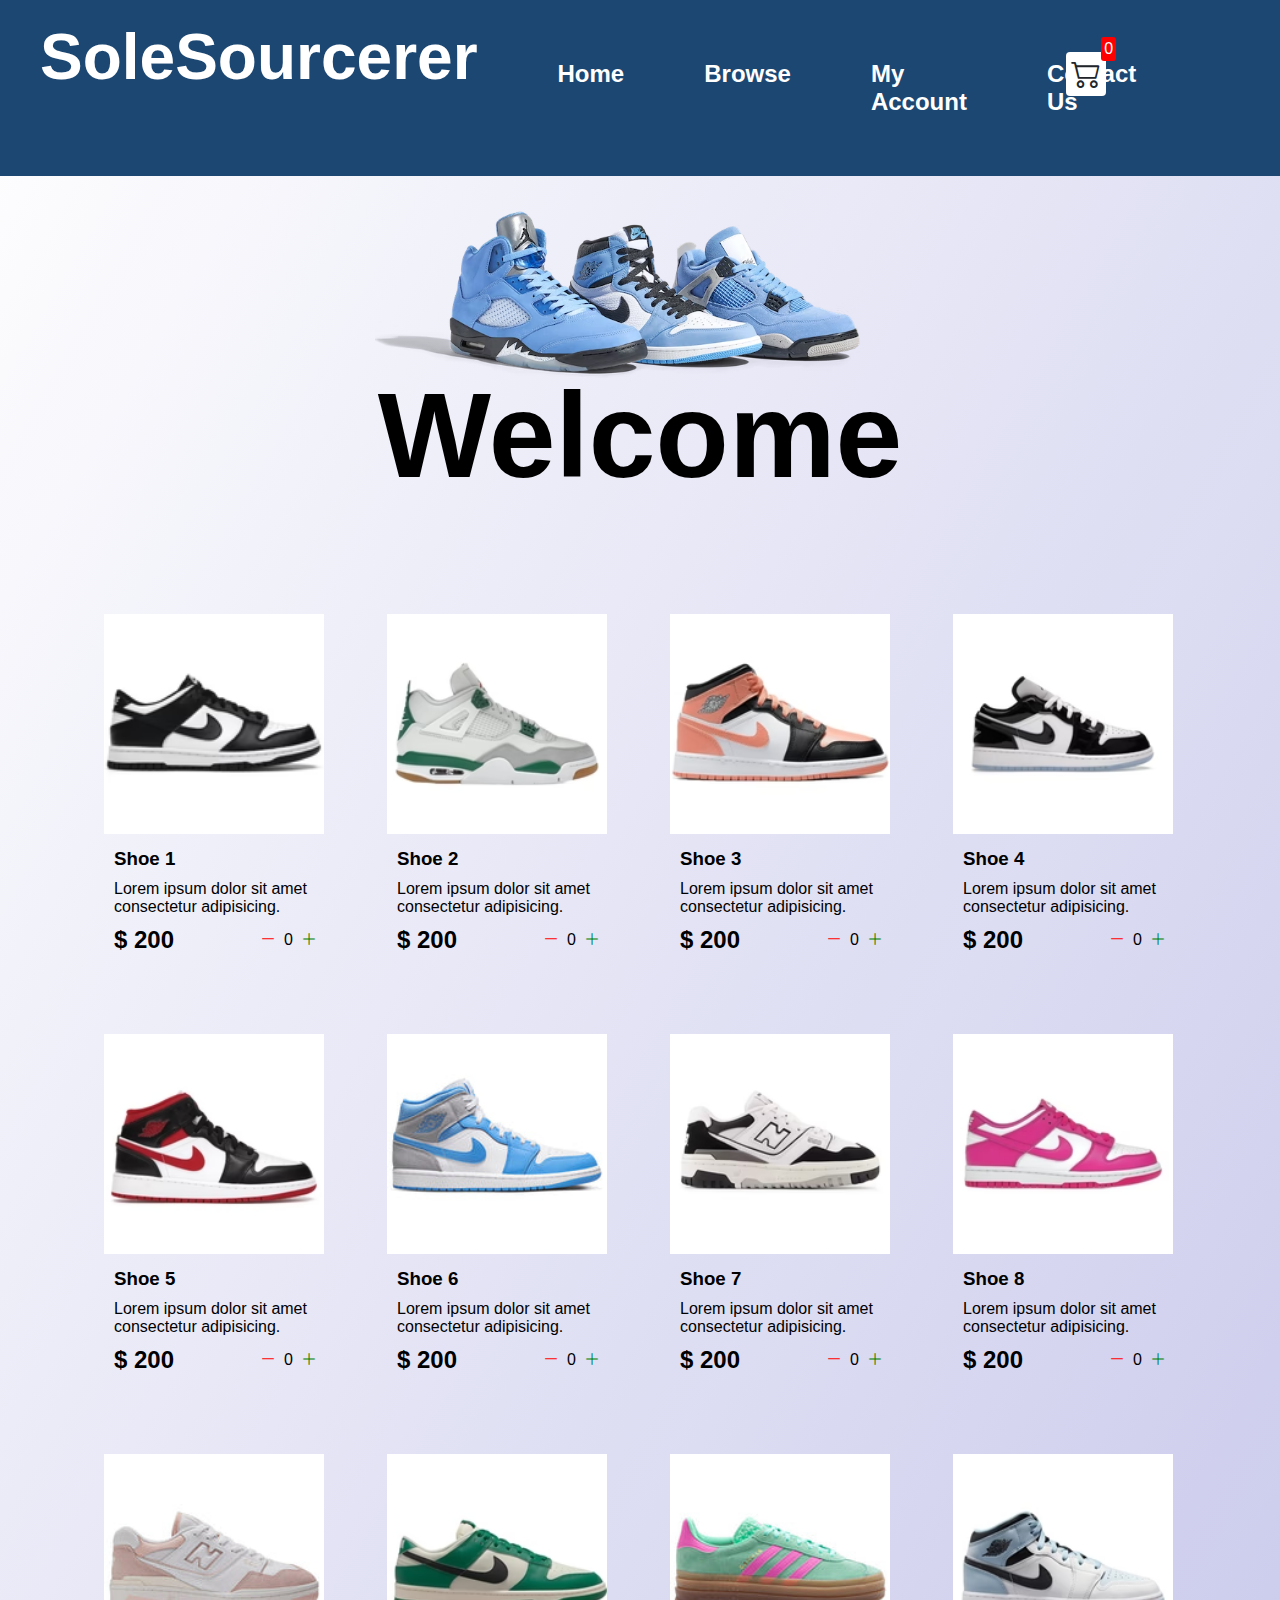
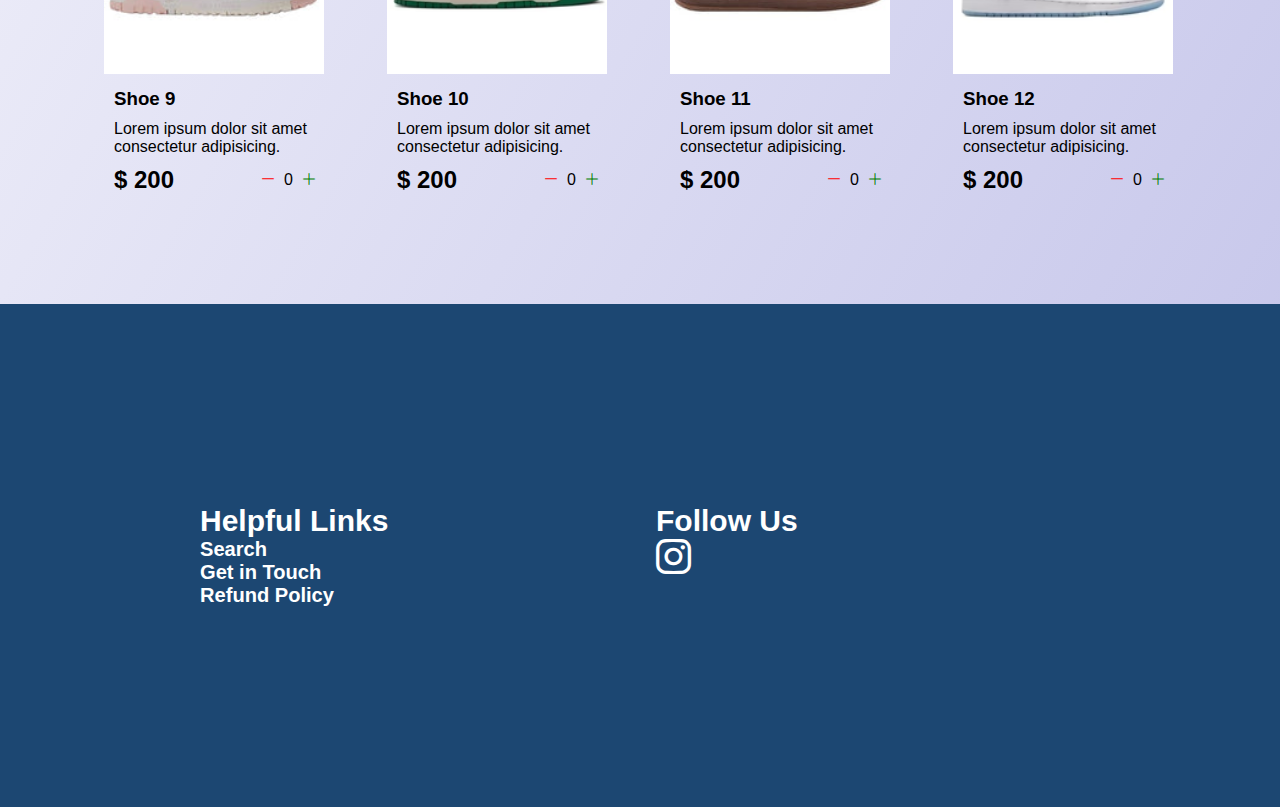
<file: shopping-cart-js-starter-files/index.html>
<!DOCTYPE html>
<html lang="en">

<head>
  <meta charset="UTF-8">
  <meta http-equiv="X-UA-Compatible" content="IE=edge">
  <meta name="viewport" content="width=device-width, initial-scale=1.0">
  <title>Clothing Store</title>
  <link rel="stylesheet" href="src/style.css">
  <link rel="stylesheet" href="https://cdn.jsdelivr.net/npm/bootstrap-icons@1.8.1/font/bootstrap-icons.css">
</head>

<body>
  <div class="navbar">
    <h1>
      <a href="index.html">
        <h1>SoleSourcerer</h1>
      </a>
    </h1>
    <ul class="nav-item">
    <li class="nav-item"><a href="index.html"><h2>Home</h2></a>
    </li>
    <li class="nav-item"><a href="browse.html"><h2>Browse</h2></a></li>
    <li class="nav-item"><a href="my-account.html"><h2>My Account</h2></a></li>
    <li class="nav-item"><a href="contact-us.html"><h2>Contact Us</h2></a></li>
    </ul>

    <a href="cart.html">
      <div class="cart">
        <i class="bi bi-cart2"></i>
        <div id="cartAmount" class="cartAmount">0</div>
      </div>
    </a>
  </div>

  <div class="home-page"><img src="images/home-page.jpg" alt="home-page-img" class="center"></div>

  <div class="title"><h1>Welcome</h1></div>

  <div class="shop" id="shop"></div>
</body>

<footer class="site-footer">
  <div class="page-width">
    <div class="footer-left">
      <h4 class="footer-title">Helpful Links</h4>
      <ul class="footer-list">
        <p class="footer-list-item"><h6>Search</h6></p>
        <p class="footer-list-item"><h6>Get in Touch</h6></p>
        <p class="footer-list-item"><h6>Refund Policy</h6></p>

      </ul>
    </div>
    <div class="footer-middle">
      <h4 class="footer-title">Follow Us</h4>
      <ul class="footer-list">
        <p class="footer-list-item"><h3><i class="bi bi-instagram"></i></h3><p>
      </ul>
    </div>
  </div>
</footer>

<script src="src/Data.js"></script>
<script src="src/main.js"></script>





</html>
</file>
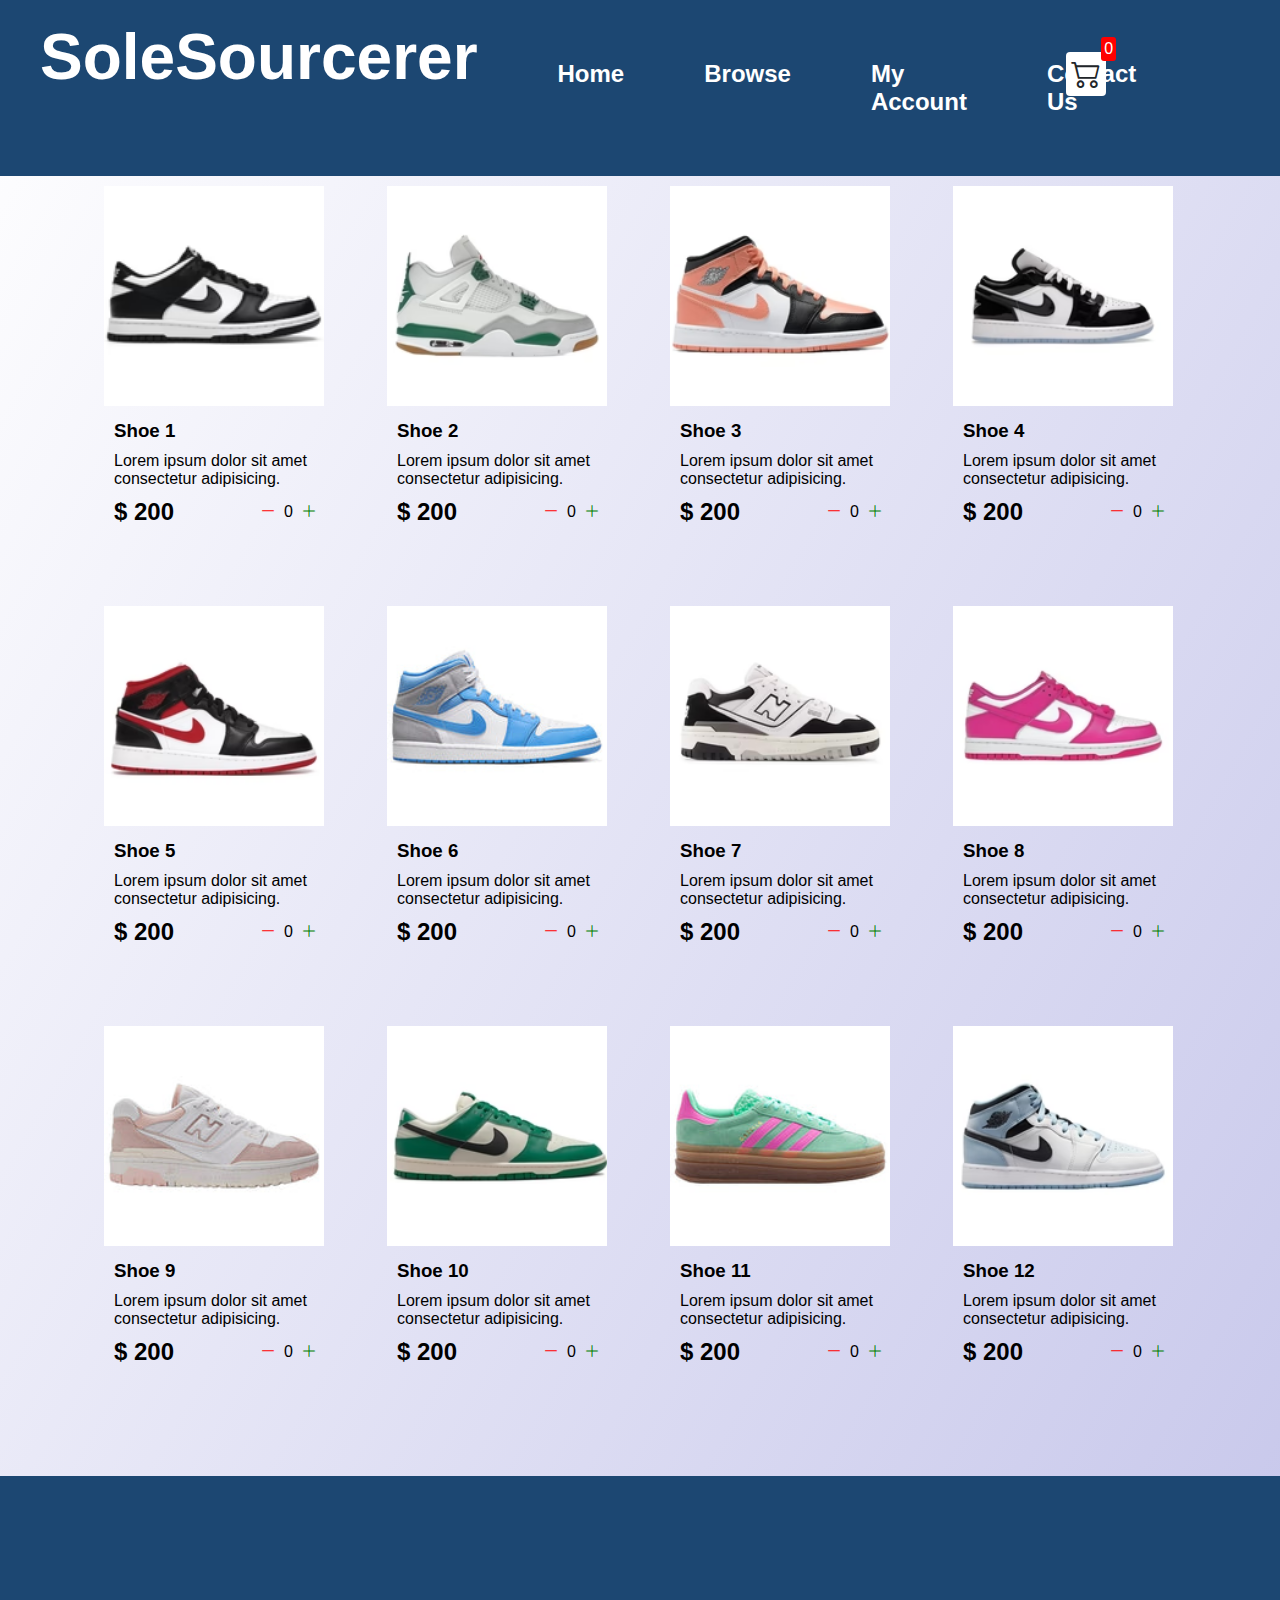
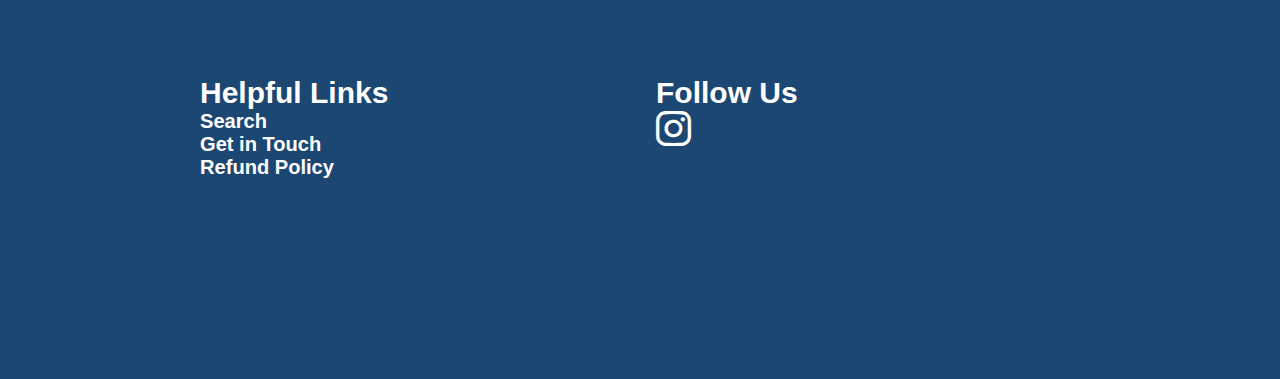
<file: shopping-cart-js-starter-files/browse.html>
<!DOCTYPE html>
<html lang="en">

<head>
  <meta charset="UTF-8">
  <meta http-equiv="X-UA-Compatible" content="IE=edge">
  <meta name="viewport" content="width=device-width, initial-scale=1.0">
  <title>Clothing Store</title>
  <link rel="stylesheet" href="src/style.css">
  <link rel="stylesheet" href="https://cdn.jsdelivr.net/npm/bootstrap-icons@1.8.1/font/bootstrap-icons.css">
</head>

<body>
  <div class="navbar">
    <h1>
      <a href="index.html">
        <h1>SoleSourcerer</h1>
      </a>
    </h1>
    <ul class="nav-item">
    <li class="nav-item"><a href="index.html"><h2>Home</h2></a>
    </li>
    <li class="nav-item"><a href="browse.html"><h2>Browse</h2></a></li>
    <li class="nav-item"><a href="my-account.html"><h2>My Account</h2></a></li>
    <li class="nav-item"><a href="contact-us.html"><h2>Contact Us</h2></a></li>
    </ul>

    <a href="cart.html">
      <div class="cart">
        <i class="bi bi-cart2"></i>
        <div id="cartAmount" class="cartAmount">0</div>
      </div>
    </a>
  </div>
  

  <div class="shop" id="shop"></div>


</body>

<footer class="site-footer">
  <div class="page-width">
    <div class="footer-left">
      <h4 class="footer-title">Helpful Links</h4>
      <ul class="footer-list">
        <p class="footer-list-item"><h6>Search</h6></p>
        <p class="footer-list-item"><h6>Get in Touch</h6></p>
        <p class="footer-list-item"><h6>Refund Policy</h6></p>

      </ul>
    </div>
    <div class="footer-middle">
      <h4 class="footer-title">Follow Us</h4>
      <ul class="footer-list">
        <p class="footer-list-item"><h3><i class="bi bi-instagram"></i></h3><p>
      </ul>
    </div>
  </div>
</footer>

<script src="src/Data.js"></script>
<script src="src/main.js"></script>

</html>
</file>
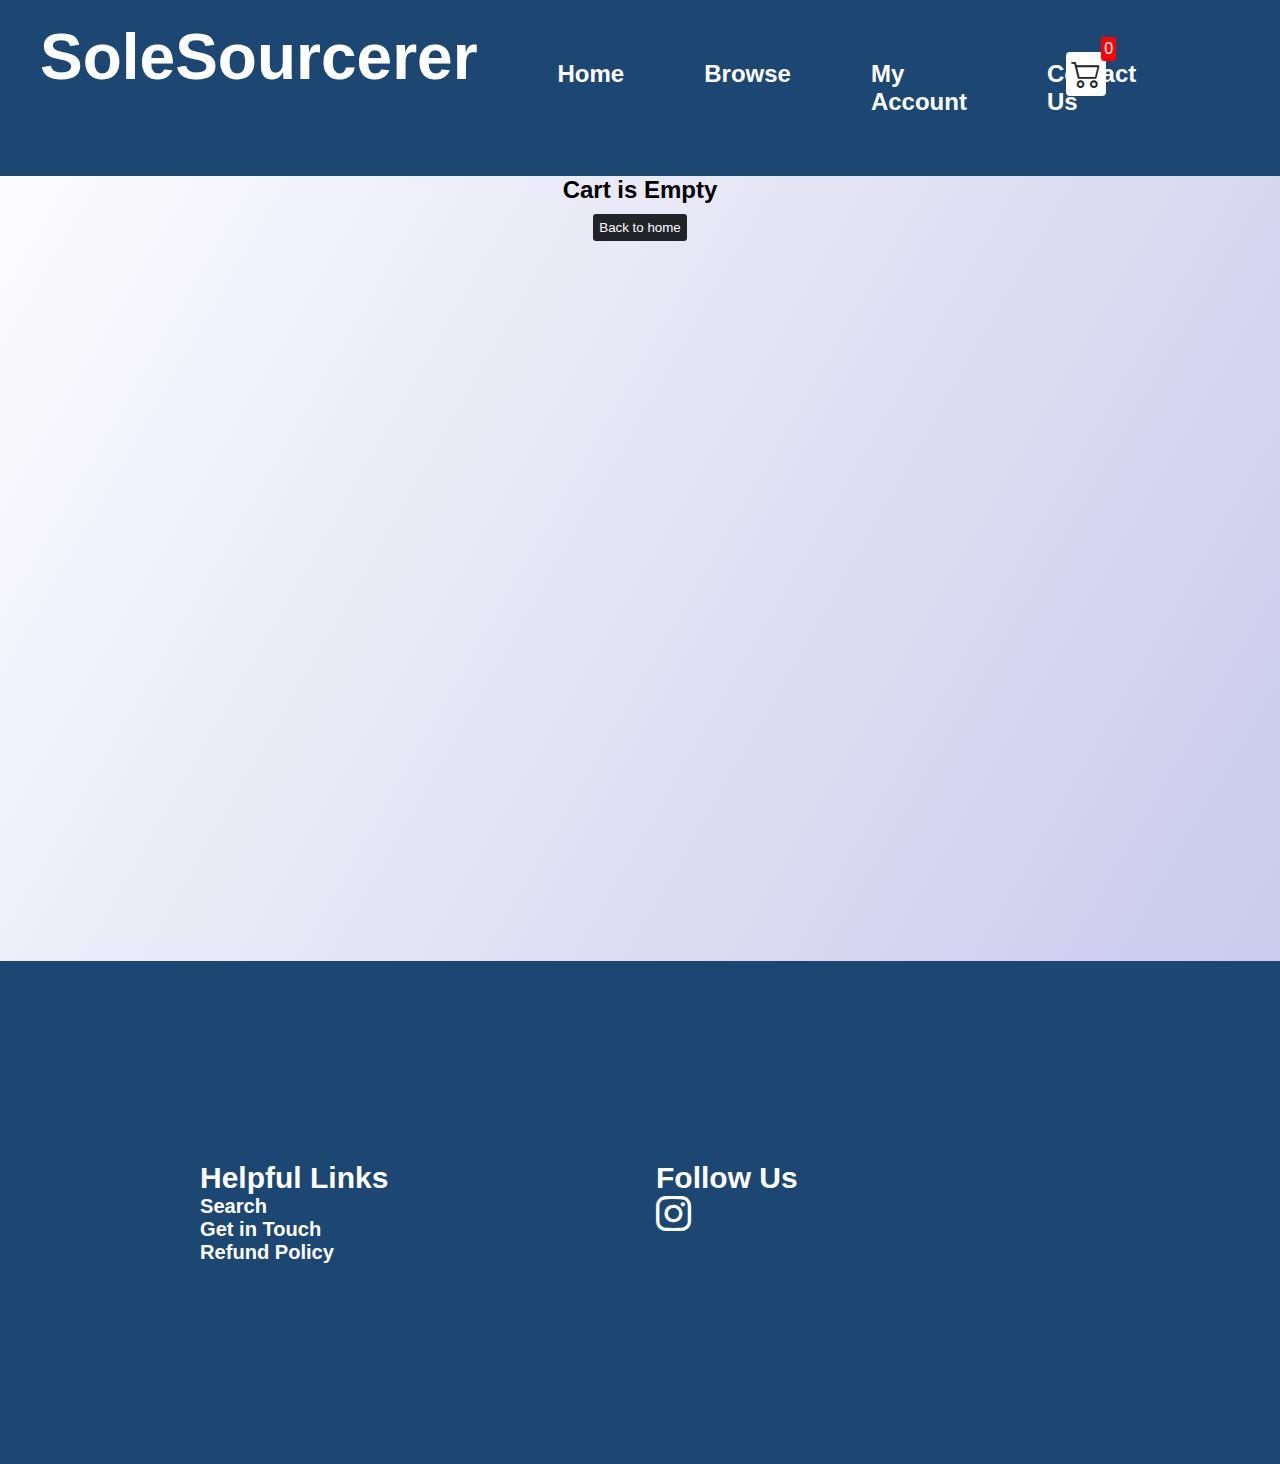
<file: shopping-cart-js-starter-files/cart.html>
<!DOCTYPE html>
<html lang="en">

<head>
  <meta charset="UTF-8">
  <meta http-equiv="X-UA-Compatible" content="IE=edge">
  <meta name="viewport" content="width=device-width, initial-scale=1.0">
  <title>Sole Sourcerer</title>
  <link rel="stylesheet" href="src/style.css">
  <link rel="stylesheet" href="https://cdn.jsdelivr.net/npm/bootstrap-icons@1.8.1/font/bootstrap-icons.css">
  <link rel="preconnect" href="https://fonts.googleapis.com">
  <link rel="preconnect" href="https://fonts.gstatic.com" crossorigin>
</head>

<body>
  <div class="navbar">
    <h1>
      <a href="index.html">
        <h1>SoleSourcerer</h1>
      </a>
    </h1>
    <ul class="nav-item">
    <li class="nav-item"><a href="index.html"><h2>Home</h2></a>
    </li>
    <li class="nav-item"><a href="browse.html"><h2>Browse</h2></a></li>
    <li class="nav-item"><a href="my-account.html"><h2>My Account</h2></a></li>
    <li class="nav-item"><a href="contact-us.html"><h2>Contact Us</h2></a></li>
    </ul>

    <a href="cart.html">
      <div class="cart">
        <i class="bi bi-cart2"></i>
        <div id="cartAmount" class="cartAmount">0</div>
      </div>
    </a>
  </div>
  

  <div id="label" class="text-center"></div>

  <div class="shopping-cart" id="shopping-cart"></div>

</body>

<footer class="site-footer">
  <div class="page-width">
    <div class="footer-left">
      <h4 class="footer-title">Helpful Links</h4>
      <ul class="footer-list">
        <p class="footer-list-item"><h6>Search</h6></p>
        <p class="footer-list-item"><h6>Get in Touch</h6></p>
        <p class="footer-list-item"><h6>Refund Policy</h6></p>

      </ul>
    </div>
    <div class="footer-middle">
      <h4 class="footer-title">Follow Us</h4>
      <ul class="footer-list">
        <p class="footer-list-item"><h3><i class="bi bi-instagram"></i></h3><p>
      </ul>
    </div>
  </div>
</footer>

<script src="src/Data.js"></script>
<script src="src/cart.js"></script>

</html>
</file>
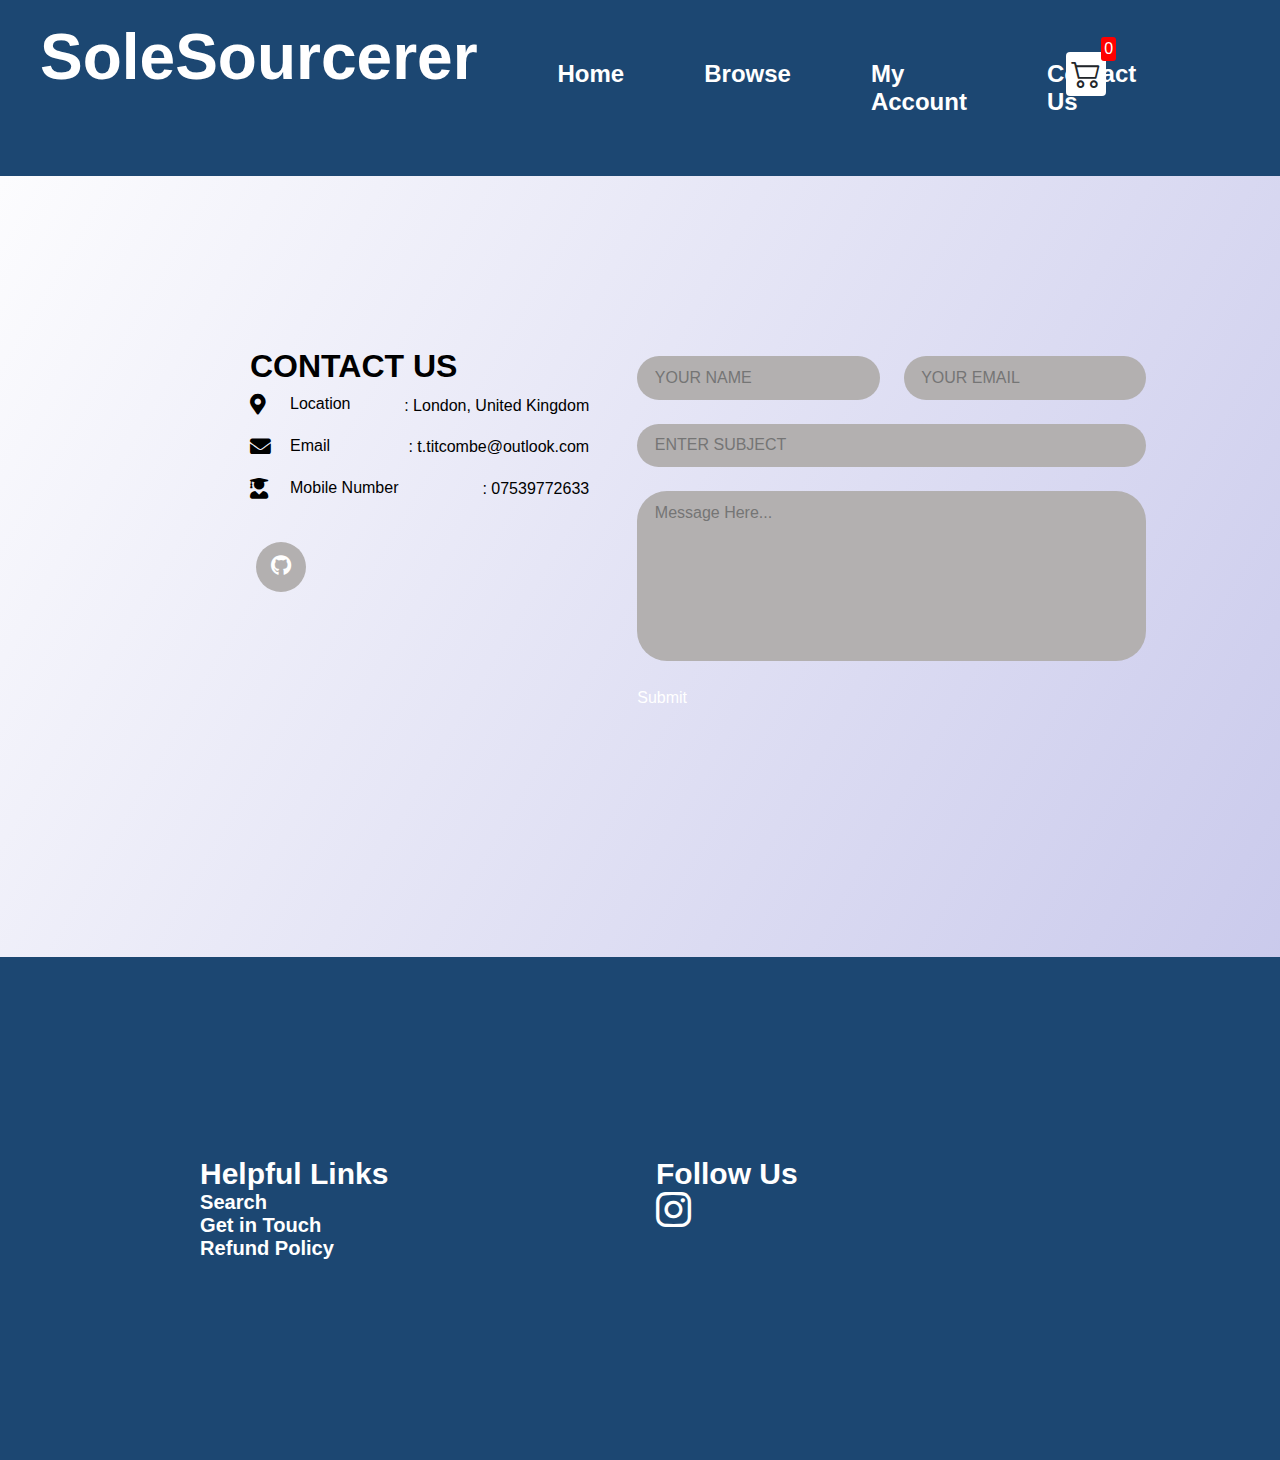
<file: shopping-cart-js-starter-files/contact-us.html>
<!DOCTYPE html>
<html lang="en">

<head>
  <meta charset="UTF-8">
  <meta http-equiv="X-UA-Compatible" content="IE=edge">
  <meta name="viewport" content="width=device-width, initial-scale=1.0">
  <title>Clothing Store</title>
  <link rel="stylesheet" href="src/style.css">
  <link rel="stylesheet" href="https://cdn.jsdelivr.net/npm/bootstrap-icons@1.8.1/font/bootstrap-icons.css">
  <link rel="stylesheet" href="https://cdnjs.cloudflare.com/ajax/libs/font-awesome/5.15.4/css/all.min.css" integrity="sha512-1ycn6IcaQQ40/MKBW2W4Rhis/DbILU74C1vSrLJxCq57o941Ym01SwNsOMqvEBFlcgUa6xLiPY/NS5R+E6ztJQ==" crossorigin="anonymous" referrerpolicy="no-referrer" />
  <link href="https://fonts.googleapis.com/css2?family=Poppins:wght@400;500;600;700;800&display=swap" rel="stylesheet">
</head>

<body>
  <div class="navbar">
    <h1>
      <a href="index.html">
        <h1>SoleSourcerer</h1>
      </a>
    </h1>
    <ul class="nav-item">
    <li class="nav-item"><a href="index.html"><h2>Home</h2></a>
    </li>
    <li class="nav-item"><a href="browse.html"><h2>Browse</h2></a></li>
    <li class="nav-item"><a href="my-account.html"><h2>My Account</h2></a></li>
    <li class="nav-item"><a href="contact-us.html"><h2>Contact Us</h2></a></li>
    </ul>

    <a href="cart.html">
      <div class="cart">
        <i class="bi bi-cart2"></i>
        <div id="cartAmount" class="cartAmount">0</div>
      </div>
    </a>
  </div>


  <section class="container contact" id="contact">
    <div class="contact-container">
        <div class="contact-content-con">
            <div class="left-contact">
                <h4>Contact Us</h4>
                <div class="contact-info">
                    <div class="contact-item">
                        <div class="icon">
                            <i class="fas fa-map-marker-alt"></i>
                            <span>Location</span>
                        </div>
                        <p>
                            : London, United Kingdom
                        </p>
                    </div>
                    <div class="contact-item">
                        <div class="icon">
                            <i class="fas fa-envelope"></i>
                            <span>Email</span>
                        </div>
                        <p>
                            <span>: t.titcombe@outlook.com</span>
                        </p>
                    </div>
                    <div class="contact-item">
                        <div class="icon">
                            <i class="fas fa-user-graduate"></i>
                            <span>Mobile Number</span>
                        </div>
                        <p>
                            <span>: 07539772633</span>
                        </p>
                    </div>
                </div>
                <div class="contact-icons">
                    <div class="contact-icon">
                        <a href="#" target="_blank">
                            <i class="fab fa-github"></i>
                        </a>
                    </div>
                </div>
            </div>
            <div class="right-contact">
                <form action="" class="contact-form">
                    <div class="input-control i-c-2">
                        <input type="text" required placeholder="YOUR NAME">
                        <input type="email" required placeholder="YOUR EMAIL">
                    </div>
                    <div class="input-control">
                        <input type="text" required placeholder="ENTER SUBJECT">
                    </div>
                    <div class="input-control">
                        <textarea name="" id="" cols="15" rows="8" placeholder="Message Here..."></textarea>
                    </div>
                    <div class="submit-btn">
                        <a href="#" class="main-btn">
                            <span class="btn-text">Submit</span>
                        </a>
                    </div>
                </form>
            </div>
        </div>
    </div>
</section>


</body>

<footer class="site-footer">
  <div class="page-width">
    <div class="footer-left">
      <h4 class="footer-title">Helpful Links</h4>
      <ul class="footer-list">
        <p class="footer-list-item"><h6>Search</h6></p>
        <p class="footer-list-item"><h6>Get in Touch</h6></p>
        <p class="footer-list-item"><h6>Refund Policy</h6></p>

      </ul>
    </div>
    <div class="footer-middle">
      <h4 class="footer-title">Follow Us</h4>
      <ul class="footer-list">
        <p class="footer-list-item"><h3><i class="bi bi-instagram"></i></h3><p>
      </ul>
    </div>
  </div>
</footer>

<script src="src/Data.js"></script>
<script src="src/main.js"></script>

</html>
</file>
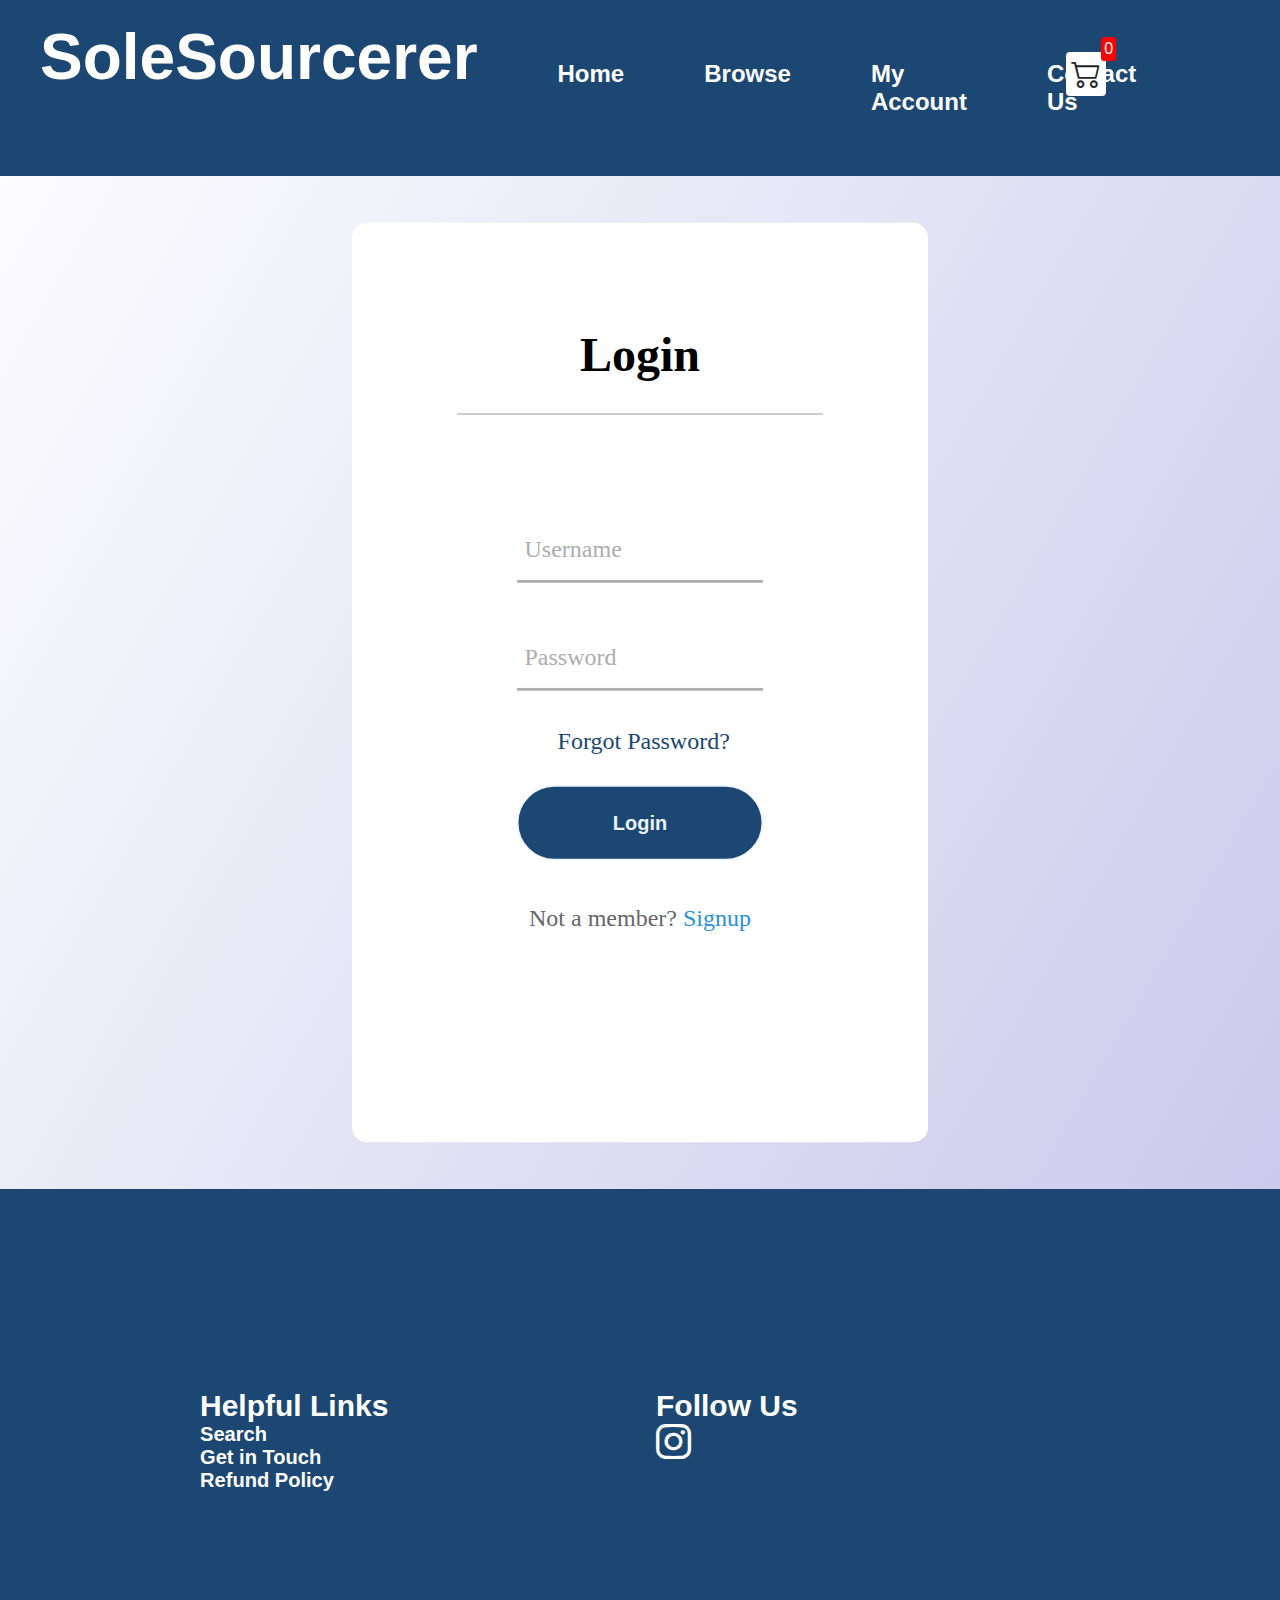
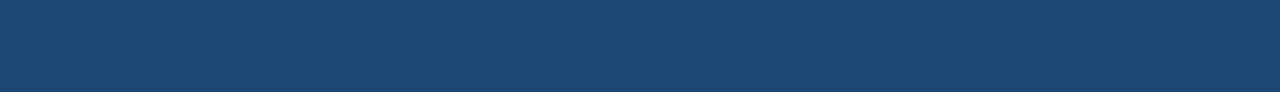
<file: shopping-cart-js-starter-files/my-account.html>
<!DOCTYPE html>
<html lang="en">

<head>
  <meta charset="UTF-8">
  <meta http-equiv="X-UA-Compatible" content="IE=edge">
  <meta name="viewport" content="width=device-width, initial-scale=1.0">
  <title>Sole Sourcerer</title>
  <link rel="stylesheet" href="src/style.css">
  <link rel="stylesheet" href="https://cdn.jsdelivr.net/npm/bootstrap-icons@1.8.1/font/bootstrap-icons.css">
</head>

<body>
  <div class="navbar">
    <h1>
      <a href="index.html">
        <h1>SoleSourcerer</h1>
      </a>
    </h1>
    <ul class="nav-item">
    <li class="nav-item"><a href="index.html"><h2>Home</h2></a></li>
    <li class="nav-item"><a href="browse.html"><h2>Browse</h2></a></li>
    <li class="nav-item"><a href="my-account.html"><h2>My Account</h2></a></li>
    <li class="nav-item"><a href="contact-us.html"><h2>Contact Us</h2></a></li>
    </ul>

    <a href="cart.html">
      <div class="cart">
        <i class="bi bi-cart2"></i>
        <div id="cartAmount" class="cartAmount">0</div>
      </div>
    </a>
  </div>


  <div class="center">
  <div class="login"><h1>Login</h1>
  <div class="customer-details">
    <form action="/account/login">
      <div class="text-field">
        <input type="text" required>
        <span></span>
        <label>Username</label>
      </div>
      <div class="text-field">
        <input type="text" required>
        <span></span>
        <label>Password</label>
      </div>
      <div class="pass">Forgot Password?</div>
      <input type="submit" value="Login">
      <div class="signup-link">
        Not a member? <a href="#">Signup</a>
      </div>
    </form>
  </div>
  </div>
  </div>

</body>

<footer class="site-footer">
  <div class="page-width">
    <div class="footer-left">
      <h4 class="footer-title">Helpful Links</h4>
      <ul class="footer-list">
        <p class="footer-list-item"><h6>Search</h6></p>
        <p class="footer-list-item"><h6>Get in Touch</h6></p>
        <p class="footer-list-item"><h6>Refund Policy</h6></p>

      </ul>
    </div>
    <div class="footer-middle">
      <h4 class="footer-title">Follow Us</h4>
      <ul class="footer-list">
        <p class="footer-list-item"><h3><i class="bi bi-instagram"></i></h3><p>
      </ul>
    </div>
  </div>
</footer>

<script src="src/Data.js"></script>
<script src="src/main.js"></script>

</html>
</file>
<file: shopping-cart-js-starter-files/src/style.css>
/**
* ! Changing default styles of the browser
**/

* {
  margin: 0;
  padding: 0;
  box-sizing: border-box;
}

body {
  font-family: sans-serif;
  background: linear-gradient(120deg, #ffffff, #c2c2e9);
}

i {
  cursor: pointer;
}

a {
  text-decoration: none;
  color: white;
}

/**
* ! Navbar Styles are here
**/

.nav-item,
.navbar {
  display: flex;
  flex-direction: row;
  justify-content: space-between;
  background-color: #1c4772;
  color: white;
  padding: 20px 40px;
}
.cart {
  position: relative;
  background-color: #fff;
  color: #212529;
  font-size: 30px;
  padding: 5px;
  border-radius: 4px;
  top: 32px;
  right: 150px;
}

.cartAmount {
  position: absolute;
  top: -15px;
  right: -10px;
  font-size: 16px;
  background-color: red;
  color: white;
  padding: 3px;
  border-radius: 3px;
}

h2:hover {
  color: #c3b9fc; /* New background color */
}
.cart:hover {
  color: #c3b9fc; /* New background color */
}

/**
* !home-page-img 
**/

.center {
  display: block;
  margin-left: auto;
  margin-right: auto;
  width: 30%;
  scale: 150%;
}

.title{
  text-align: center;
  padding-bottom: 100px;
  font-size: 60px;
}

/**
* ! Shop items styles are here
**/

.shop {
  display: grid;
  grid-template-columns: repeat(4, 223px);
  gap: 60px;
  justify-content: center;
  margin-bottom: 100px;
}

@media (max-width: 1000px) {
  .shop {
    grid-template-columns: repeat(2, 223px);
  }
}

@media (max-width: 500px) {
  .shop {
    grid-template-columns: repeat(1, 223px);
  }
}

.item {
  border-radius: 4px;
  margin-top: 10px;
}

.item:hover{
  border: 2px solid #1c4772;
  margin-top: -5px;
}

.details {
  display: flex;
  flex-direction: column;
  padding: 10px;
  gap: 10px;
}

.price-quantity {
  display: flex;
  flex-direction: row;
  justify-content: space-between;
  align-items: center;
}

.buttons {
  display: flex;
  flex-direction: row;
  gap: 8px;
  font-size: 16px;
}

.bi-dash-lg {
  color: red;
}

.bi-plus-lg {
  color: green;
}

/**
* ! style rules for label and some buttons
**/

.text-center {
  text-align: center;
  margin-bottom: 20px;
}

.HomeBtn,
.checkout,
.removeAll {
  background-color: #212529;
  color: white;
  border: none;
  padding: 6px;
  border-radius: 3px;
  cursor: pointer;
  margin-top: 10px;
}

.checkout {
  background-color: green;
}
.removeAll {
  background-color: red;
}
.bi-x-lg {
  color: red;
  font-weight: bold;
}

/**
* ! style rules for shopping-cart
**/

.shopping-cart {
  display: grid;
  grid-template-columns: repeat(1, 320px);
  justify-content: center;
  gap: 15px;
  margin-bottom: 700px;
}

/**
* ! style rules for cart-item
**/

.cart-item {
  border: 2px solid #212529;
  border-radius: 5px;
  display: flex;
}

.title-price-x {
  width: 195px;
  display: flex;
  align-items: center;
  justify-content: space-between;
  /* border: 2px solid red; */
}

.title-price {
  display: flex;
  align-items: center;
  gap: 10px;
}

.cart-item-price {
  background-color: #212529;
  color: white;
  border-radius: 4px;
  padding: 3px 6px;
}

/**
* ! Footer
**/

.site-footer{
  padding: 200px;
  display: grid;
  background-color: #1c4772;
  color: white;
  width: 100%;
  font-size: 30px;
  margin-top: auto;
}

.page-width{
  display: grid;
  grid-template-columns: repeat(2, 1fr);
  grid-gap: 2rem;
}

/**
* ! My account page
**/

.center {
  display: block;
  margin: 0 auto;
}

.login{
  text-align: center;
  margin-top: 200px;
  margin-bottom: 200px;
  font-size: 100%;
  font-family: montserrat;
  padding: 70px;
  background: white;
  border-radius: 10px;
}

.login h1{
  text-align: center;
  padding: 0 0 20px 0;
  border-bottom: 1px solid silver;
  box-sizing: border-box;
}

.login form{
  padding: 40px 40px;
}

.text-field{
  position: relative;
  border-bottom: 2px solid #adadad;
  margin: 30px 0;
}

.text-field input{
  width: 100%;
  padding: 0 5px;
  height: 40px;
  font-size: 16px;
  border: none;
  outline: none;
}

.text-field label{
  position: absolute;
  top: 50%;
  left: 5px;
  color: #adadad;
  transform: translateY(-50%);
  font-size: 16px;
  pointer-events: none;
  transition: .5s;
}

.text-field span::before{
  content: '';
  position: absolute;
  top: 40px;
  left: 0;
  width: 0%;
  height: 2px;
  background-color: #1c4772;
  transition: .5s;
}

.text-field input:focus ~ label,
.text-field input:valid ~ label{
  top: -5px;
  color: #1c4772;
}

.text-field input:focus ~ span::before,
.text-field input:valid ~ span::before{
  width: 100%;
}

.pass{
  margin: -5px 0 20px 5px;
  color: #1c4772;
  cursor: pointer;
}

.pass:hover{
  text-decoration: underline;
}

input[type="submit"]{
  width: 100%;
  height: 50px;
  border: 1px solid;
  background: #1c4772;
  border-radius: 25px;
  font-size: 18;
  color: #e9f4fb;
  font-weight: 700;
  cursor: none;
}

input[type="submit"]:hover{
  border-color: #2691d9;
  transition: .5s;
}

.signup-link{
  margin: 30px 0;
  text-align: center;
  font-size: 16px;
  color: #666666;
}

.signup-link a{
  color: #2691d9;
  text-decoration: none;
}

.signup-link a:hover{
  text-decoration: underline;
}

/**
* ! Contact Us page
**/

.contact-content-con {
  display: flex;
  padding-top: 3.5rem;
  width: 70%;
  margin: 100px 0 250px 250px;
}
.contact-content-con .left-contact {
  flex: 2;
}
.contact-content-con .left-contact h4 {
  margin-top: 1rem;
  font-size: 2rem;
  text-transform: uppercase;
}
.contact-content-con .left-contact p {
  margin: 1rem 0;
  line-height: 2rem;
}
.contact-content-con .left-contact .contact-info .contact-item {
  display: flex;
  align-items: center;
  justify-content: space-between;
}
.contact-content-con .left-contact .contact-info .contact-item p {
  margin: 0.3rem 0 !important;
  padding: 0 !important;
}
.contact-content-con .left-contact .contact-info .contact-item .icon {
  display: grid;
  grid-template-columns: 40px 1fr;
}
.contact-content-con .left-contact .contact-info .contact-item .icon i {
  display: flex;
  align-items: center;
  font-size: 1.3rem;
}
.contact-content-con .left-contact .contact-icon {
  display: flex;
  margin-top: 2rem;
}
.contact-content-con .left-contact .contact-icon a {
  display: flex;
  align-items: center;
  color: white;
  background-color: rgb(179, 176, 176);
  cursor: pointer;
  justify-content: center;
  width: 50px;
  height: 50px;
  border-radius: 50%;
  margin: 0 0.4rem;
  transition: all 0.4s ease-in-out;
}
.contact-content-con .left-contact .contact-icon a:hover {
  background-color: #2691d9;
}
.contact-content-con .left-contact .contact-icon a:hover i {
  color: #95ccf0;;
}
.contact-content-con .left-contact .contact-icon a i {
  display: flex;
  align-items: center;
  justify-content: center;
  font-size: 1.3rem;
}
.contact-content-con .right-contact {
  flex: 3;
  margin-left: 3rem;
}
.contact-content-con .right-contact .input-control {
  margin: 1.5rem 0;
}
.contact-content-con .right-contact .input-control input, .contact-content-con .right-contact .input-control textarea {
  border-radius: 30px;
  font-weight: inherit;
  font-size: inherit;
  font-family: inherit;
  padding: 0.8rem 1.1rem;
  outline: none;
  border: none;
  background-color: rgb(179, 176, 176);
  width: 100%;
  color: white;
  resize: none;
}
.contact-content-con .right-contact .i-c-2 {
  display: flex;
}
.contact-content-con .right-contact .i-c-2 :last-child {
  margin-left: 1.5rem;
}
.contact-content-con .right-contact .submit-btn {
  display: flex;
  justify-content: flex-start;
}
</file>
